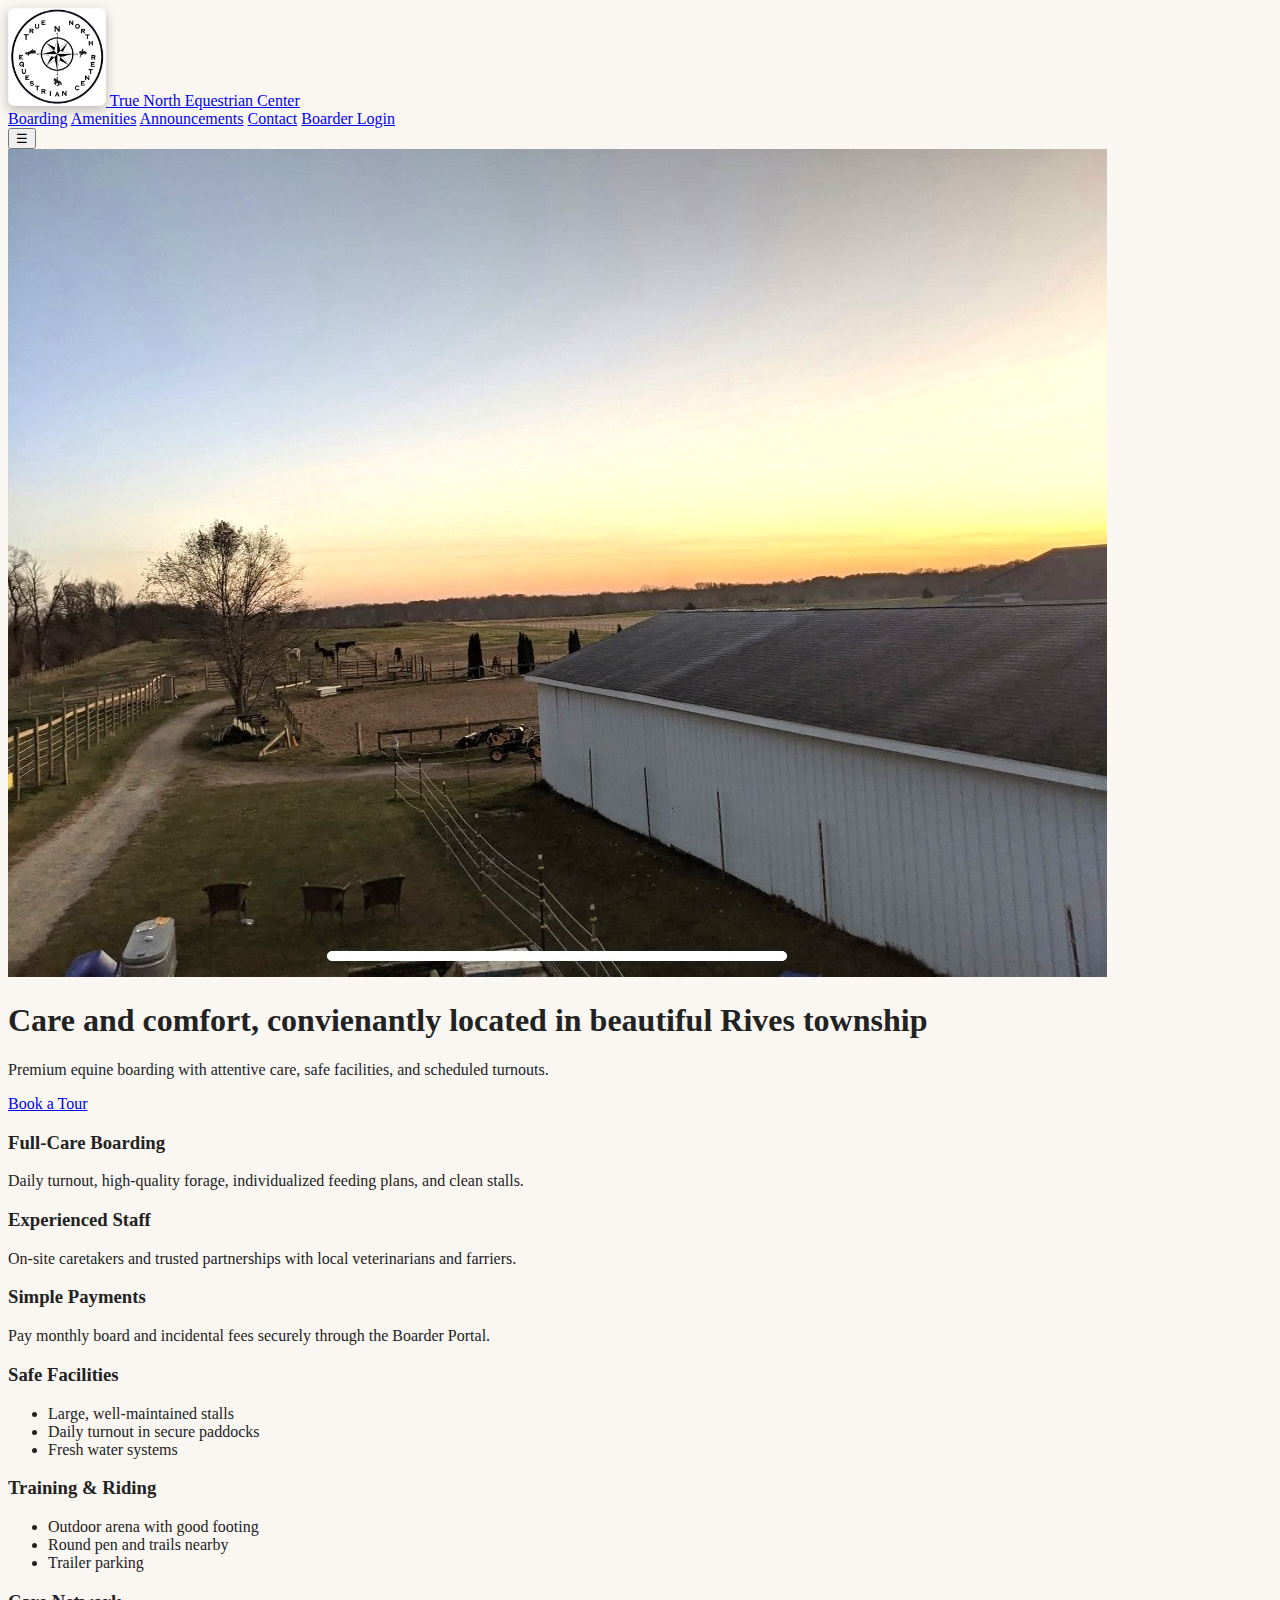
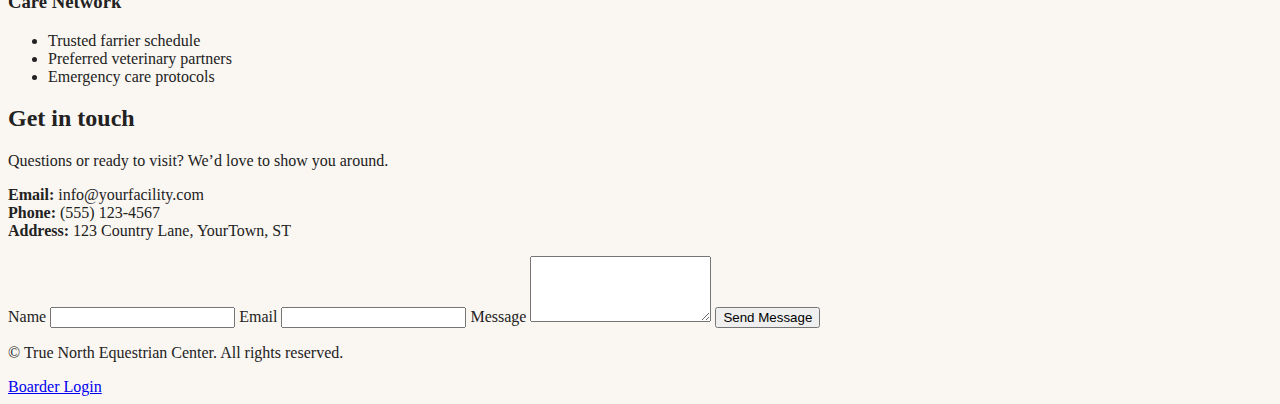
<file: index.htm>
<!doctype html>
<html lang="en">
<head>
  <meta charset="utf-8" />
  <meta name="viewport" content="width=device-width, initial-scale=1" />
  <title>True North Equestrian Center — Equine Boarding</title>
  <meta name="description" content="Premium equine boarding with online payments for monthly board and fees." />

  <!-- Fonts & CSS -->
  <link rel="preconnect" href="https://fonts.googleapis.com">
  <link rel="preconnect" href="https://fonts.gstatic.com" crossorigin>
  <link href="https://fonts.googleapis.com/css2?family=Inter:wght@300;400;500;600;700&display=swap" rel="stylesheet">
  <link rel="stylesheet" href="./styles/styles.css?v=4">
  
  </style>
</head>
<body>
 <!-- Header -->
<header class="site-header">
  <div class="container header-inner">
    <a class="brand" href="index.html" aria-label="Home">
      <!-- Optional logo image -->
      <img class="brand-logo" src="images/TrueNorthLogo.png" alt="True North Equestrian Center logo" />
      <span class="brand-name" id="brandName">True North Equestrian Center</span>
    </a>

    <nav class="nav">
      <a href="#services" class="nav-link">Boarding</a>
      <a href="#amenities" class="nav-link">Amenities</a>
      <a href="announcements.html" class="nav-link">Announcements</a>
      <a href="#contact" class="nav-link">Contact</a>
      <a href="#boarderlogin" class="nav-link">Boarder Login</a>
    </nav>

    <button class="nav-toggle" aria-label="Open menu" aria-expanded="false">☰</button>
  </div>
</header>

  <main>
    <!-- Hero -->
    <section class="hero">
      <div class="hero-media" aria-hidden="true">
        <!-- Replace URL or set in admin; app.js updates #heroImg -->
        <img id="heroImg" src="./images/Barnflyover.jpg" alt="Boarding Facility with sunset">
      </div>
      <div class="container hero-content">
        <h1>Care and comfort, convienantly located in beautiful Rives township</h1>
        <p>Premium equine boarding with attentive care, safe facilities, and scheduled turnouts.</p>
        <div class="hero-cta">
            <a class="btn btn-outline btn-lg" href="#contact">Book a Tour</a>
        </div>
      </div>
    </section>
    <!-- Highlights -->
    <section id="services" class="section">
      <div class="container grid-3">
        <article class="card">
          <h3>Full-Care Boarding</h3>
          <p>Daily turnout, high-quality forage, individualized feeding plans, and clean stalls.</p>
        </article>
        <article class="card">
          <h3>Experienced Staff</h3>
          <p>On-site caretakers and trusted partnerships with local veterinarians and farriers.</p>
        </article>
        <article class="card">
          <h3>Simple Payments</h3>
          <p>Pay monthly board and incidental fees securely through the Boarder Portal.</p>
        </article>
      </div>
    </section>

    <!-- Amenities -->
    <section id="amenities" class="section alt">
      <div class="container grid-3">
        <div class="card">
          <h3>Safe Facilities</h3>
          <ul class="checklist">
            <li>Large, well-maintained stalls</li>
            <li>Daily turnout in secure paddocks</li>
            <li>Fresh water systems</li>
          </ul>
        </div>
        <div class="card">
          <h3>Training & Riding</h3>
          <ul class="checklist">
            <li>Outdoor arena with good footing</li>
            <li>Round pen and trails nearby</li>
            <li>Trailer parking</li>
          </ul>
        </div>
        <div class="card">
          <h3>Care Network</h3>
          <ul class="checklist">
            <li>Trusted farrier schedule</li>
            <li>Preferred veterinary partners</li>
            <li>Emergency care protocols</li>
          </ul>
        </div>
      </div>
    </section>

    <!-- Contact -->
    <section id="contact" class="section">
      <div class="container contact">
        <div>
          <h2>Get in touch</h2>
          <p>Questions or ready to visit? We’d love to show you around.</p>
          <p class="contact-lines">
            <strong>Email:</strong> info@yourfacility.com<br/>
            <strong>Phone:</strong> (555) 123-4567<br/>
            <strong>Address:</strong> 123 Country Lane, YourTown, ST
          </p>
        </div>
        <form class="card contact-form" onsubmit="event.preventDefault(); alert('Thanks! We\'ll be in touch.'); this.reset();">
          <label>
            <span>Name</span>
            <input type="text" required />
          </label>
          <label>
            <span>Email</span>
            <input type="email" required />
          </label>
          <label>
            <span>Message</span>
            <textarea rows="4" required></textarea>
          </label>
          <button class="btn btn-primary" type="submit">Send Message</button>
        </form>
      </div>
    </section>
  </main>

  <!-- Footer -->
  <footer class="site-footer">
    <div class="container footer-inner">
      <p>© <span id="year"></span> <span id="brandNameFooter">[Facility Name]</span>. All rights reserved.</p>
      <a href="dashboard.html" class="footer-link">Boarder Login</a>
    </div>
  </footer>

  <!-- JS -->
  <script src="./app.js?v=4"></script>
  <script>
    // keep footer brand in sync if desired
    const b = document.getElementById('brandName');
    const f = document.getElementById('brandNameFooter');
    if (b && f) f.textContent = b.textContent;
  </script>
</body>
</html>
</file>
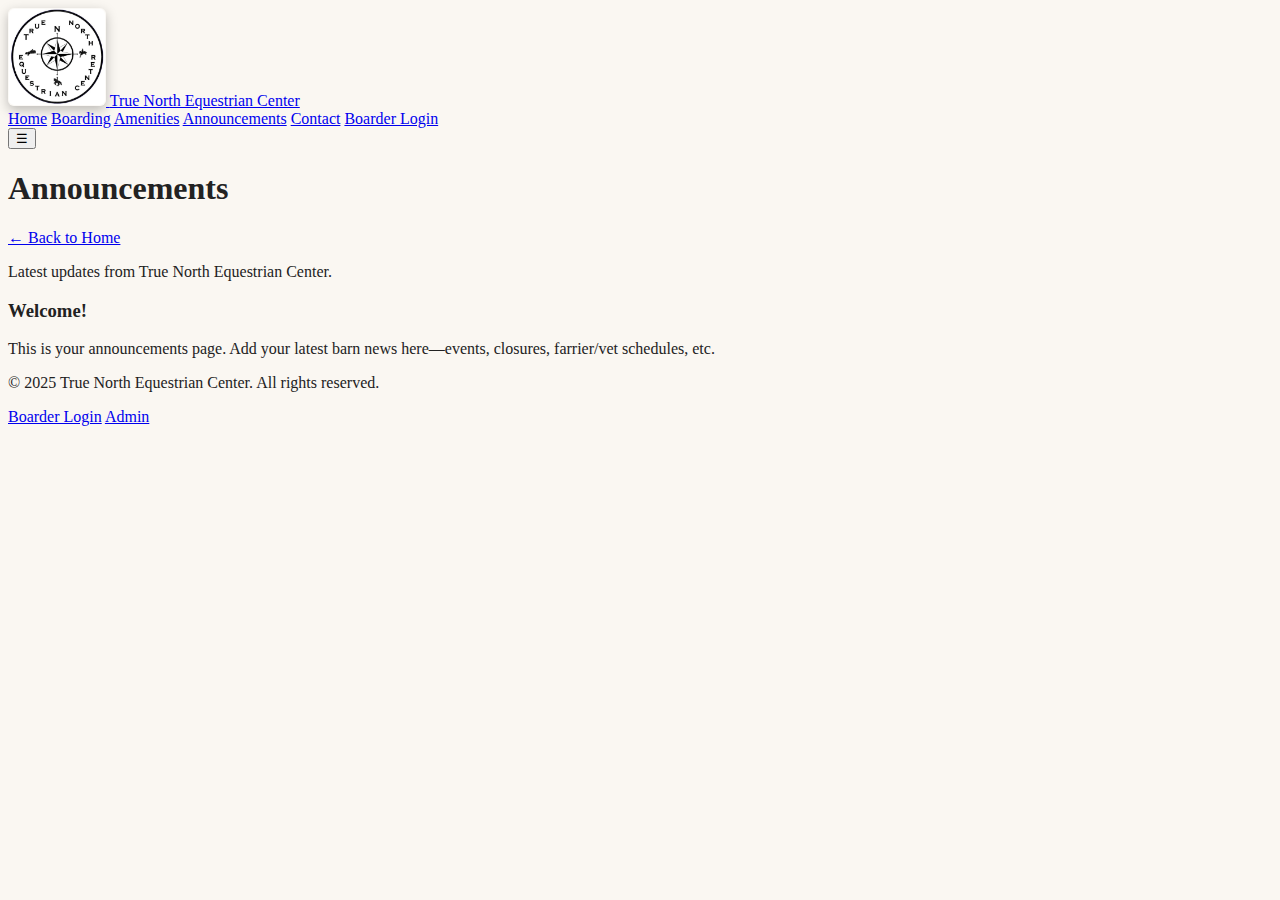
<file: announcements.html>
<!doctype html>
<html lang="en">
<head>
  <meta charset="utf-8" />
  <meta name="viewport" content="width=device-width, initial-scale=1" />
  <title>Announcements — True North Equestrian Center</title>
  <meta name="description" content="Premium equine boarding with online payments for monthly board and fees." />

  <!-- Fonts & CSS -->
  <link rel="preconnect" href="https://fonts.googleapis.com">
  <link rel="preconnect" href="https://fonts.gstatic.com" crossorigin>
  <link href="https://fonts.googleapis.com/css2?family=Inter:wght@300;400;500;600;700&display=swap" rel="stylesheet">
  <link rel="stylesheet" href="./styles/styles.css?v=4">
  
  
</head>
<body>
<header class="site-header">
  <div class="container header-inner">
    <a class="brand" href="index.html" aria-label="Home">
      <!-- Optional logo image -->
      <img class="brand-logo" src="images/TrueNorthLogo.png" alt="True North Equestrian Center logo" />
      <span class="brand-name" id="brandName">True North Equestrian Center</span>
    </a>

    <nav id="siteNav" class="nav">
  <a href="index.html" class="nav-link">Home</a>
  <a href="index.html#services" class="nav-link">Boarding</a>
  <a href="index.html#amenities" class="nav-link">Amenities</a>
  <a href="announcements.html" class="nav-link">Announcements</a>
  <a href="index.html#contact" class="nav-link">Contact</a>
  <a href="dashboard.html" class="nav-link">Boarder Login</a>
</nav>

    <button class="nav-toggle" aria-controls="siteNav" aria-label="Open menu" aria-expanded="false" type="button">☰</button>
  </div>
</header>
<main>

<section class="hero">
  <div class="container hero-content">
    <h1>Announcements</h1>
    <a href="index.html" class="btn btn-outline">← Back to Home</a>
    <p>Latest updates from True North Equestrian Center.</p>
  </div>
</section>
<section class="section">
  <div class="container">
    <article class="card">
      <h3>Welcome!</h3>
      <p>This is your announcements page. Add your latest barn news here—events, closures, farrier/vet schedules, etc.</p>
    </article>
  </div>
</section>

</main>
<footer class="site-footer">
    <div class="container footer-inner">
      <p>© <span id="year">2025</span> <span id="brandNameFooter">True North Equestrian Center</span>. All rights reserved.</p>
      <a href="dashboard.html" class="footer-link">Boarder Login</a>
      <a href="admin.html" class="footer-link">Admin</a>
    </div>
  </footer>
<script src="./app.js?v=4"></script>
</body>
</html>
</file>
<file: styles/styles.css>
/* ==============================
   True North Stable — Custom CSS
   External-only by design; no inline styles in HTML.
   ============================== */

/* Base & variables */
:root{
  --brand: #2F5D3A;        /* forest */
  --brand-dark: #264b2f;
  --sand: #E8DCC9;         /* warm sand */
  --ink: #222;
  --paper: #FAF7F2;
}

html, body{
  color: var(--ink);
  background: var(--paper);
}

/* Layout helpers */
.pt-nav{ padding-top: 72px; } /* accounts for fixed-top navbar */

/* Brand accents */
.brand-accent{ color: var(--brand) !important; letter-spacing: 0.3px; }
.btn-brand{
  background-color: var(--brand);
  color: #fff;
  border: none;
  padding: 0.6rem 1rem;
  border-radius: 0.6rem;
}
.brand-logo {
  width: 1in;
  height: 1in;
  border-radius: 6px;
  border: 1px solid rgba(255, 255, 255, 0.308);
  box-shadow: 0 4px 12px rgba(0,0,0,0.25);
}
.btn-brand:hover{ background-color: var(--brand-dark); color: #fff; }

/* Section titles */
.section-title{
  color: #111;
  border-left: 6px solid var(--brand);
  padding-left: 0.6rem;
  margin-bottom: 1rem;
}

/* Icons */
.icon-wrap{
  width: 48px; height: 48px;
  display: grid; place-items: center;
  border-radius: 0.75rem;
  background: var(--sand);
  color: var(--brand);
}

/* Cards */
.card{
  border: 0;
  border-radius: 1rem;
  transition: transform 0.2s ease, box-shadow 0.2s ease;
}
.card:hover{
  transform: translateY(-2px);
  box-shadow: 0 1rem 2rem rgba(0,0,0,0.08);
}

/* Carousel caption: legibility overlay */
.caption-bg{
  background: rgba(0,0,0,0.45);
  border-radius: 0.75rem;
  padding: 1rem 1.25rem;
}

/* Gallery */
.gallery img{
  width: 100%;
  height: 100%;
  object-fit: cover;
  border-radius: 0.75rem;
  display: block;
}

/* Footer */
footer .small{ color: #d8d8d8; 
}

.carousel-item img {
  height: 75vh;
  object-fit: cover;
  width: 100%;
}
</file>
